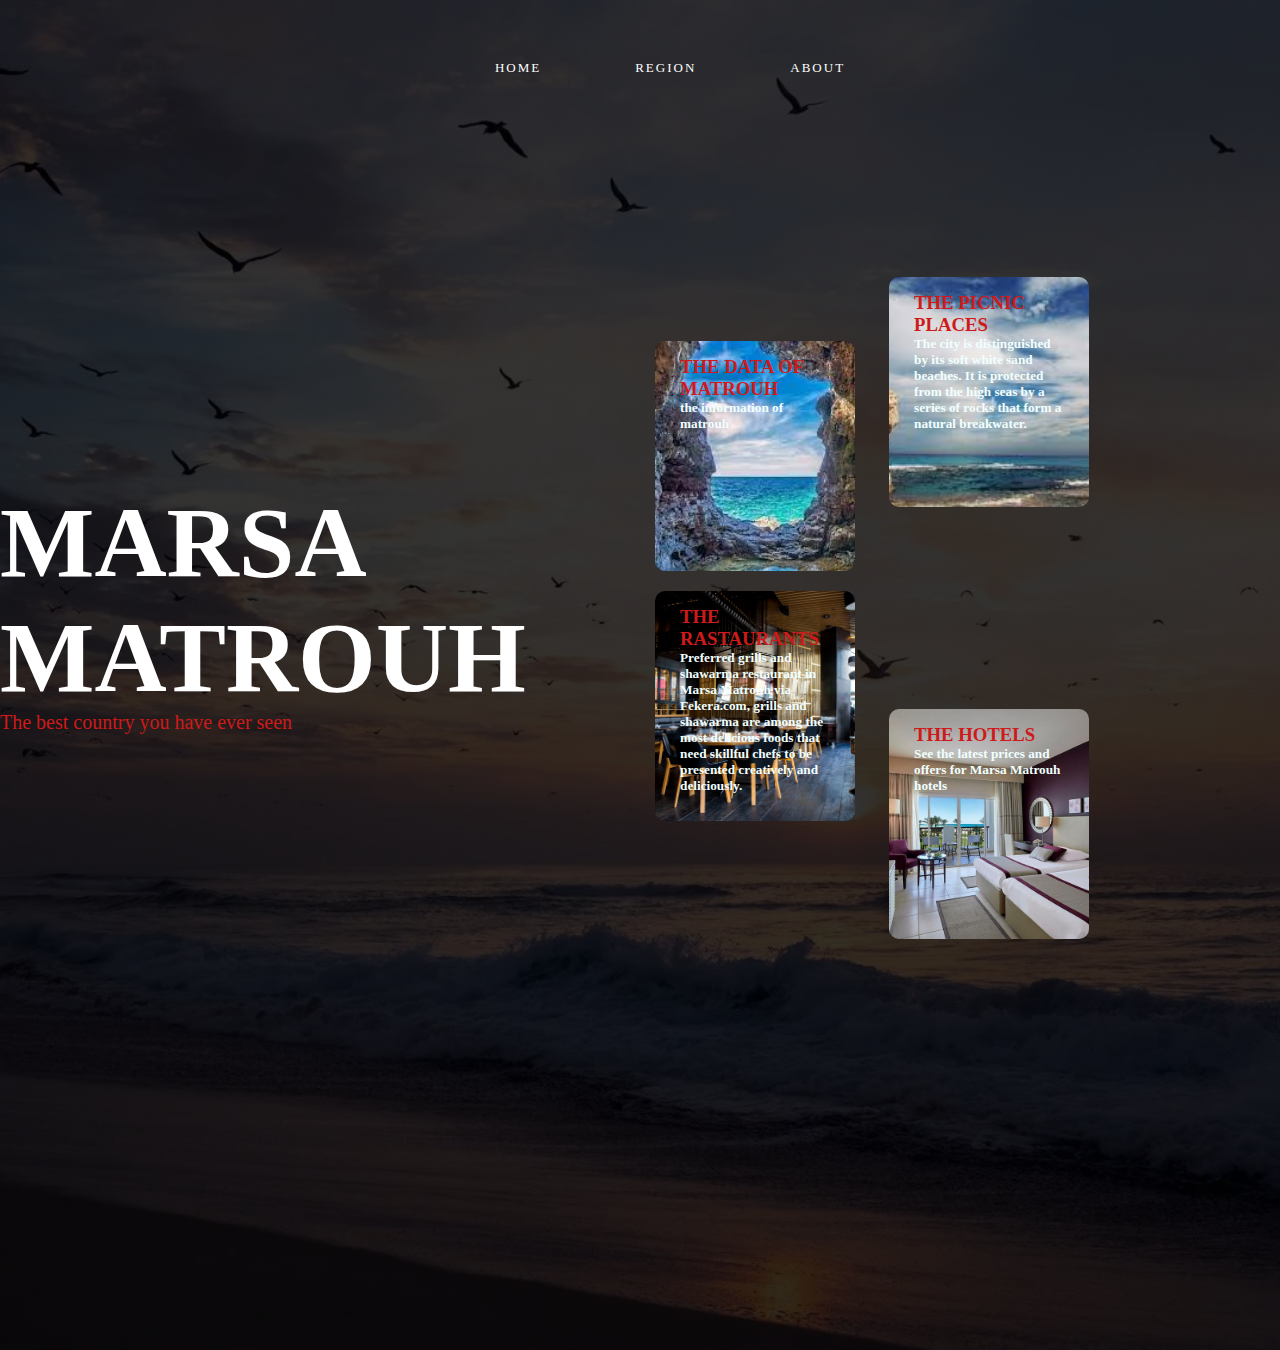
<file: about.html>
<!doctype html>
<html>
    <head>
        <title>the beauty of matrouh</title>
        <meta charset="utf_8"/>
        <meta name="viewport" content="width=device-width, initial-scale=1.0" >
        <link rel="stylesheet" href="style.css">
        <script src="scipt.js"></script>
    </head>
    <body>
        <header>
            <div class=" vh_unit">
                <div class="navbar">
                    <!-- <img src="logo"  alt="photo" class="logo"> -->
                    <nav>
                        <ul>
                            <li><a href="">HOME</a></li>
                            <li><a href="">REGION</a></li>
                            <li><a href="">ABOUT</a></li>
                        </ul>
                    </nav>
                    <!-- <img src="icon"  alt="photo" class="photo_icon"> -->
                </div>
                <div class="row">
                    <div class="col">
                        <h1>MARSA MATROUH</h1>
                        <P>The best country you have ever seen</P>

                    </div>
                    <div class="col">
                            <div class=" card card1" onclick=location.href='index.Html' ><a href="index.Html" style="text-decoration: none;">
                            <h3>THE DATA OF MATROUH</h3>
                            <P><h5>the information of matrouh </h5></P></a>
                        </div>
                        <div class=" card card2" onclick="location.href='pinic.Html'" ><a href="pinic.html" style="text-decoration: none;">
                            <h3>THE PICNIC PLACES</h3>
                            <p><h5>The city is distinguished by its soft white sand beaches.
                                 It is protected from the high seas by a series of rocks 
                                 that form a natural breakwater.
                           </h5> </p></a>
                        </div>
                       <div  class=" card card3" onclick=location.href='res.Html' > <a href="res.html" style="text-decoration: none;"> <h3>THE RASTAURANTS</h3>
                            <p><h5>Preferred grills and shawarma restaurant in Marsa Matrouh via Fekera.com,
                                 grills and shawarma are among the most delicious foods that need skillful 
                                 chefs to be presented creatively and deliciously.</h5></p>
                                 </a>
                        </div>
                        <div  class="card card4" onclick=location.href='hotels.Html' ><a href="hotels.html" style="text-decoration: none;">
                            <h3 >THE HOTELS</h3>
                            <p><h5>See the latest prices and offers for Marsa Matrouh hotels</h5></p>
                            </a>
                        </div>
                </div>
                </div>
            </div>
        </header>
    </body>
</html>
</file>
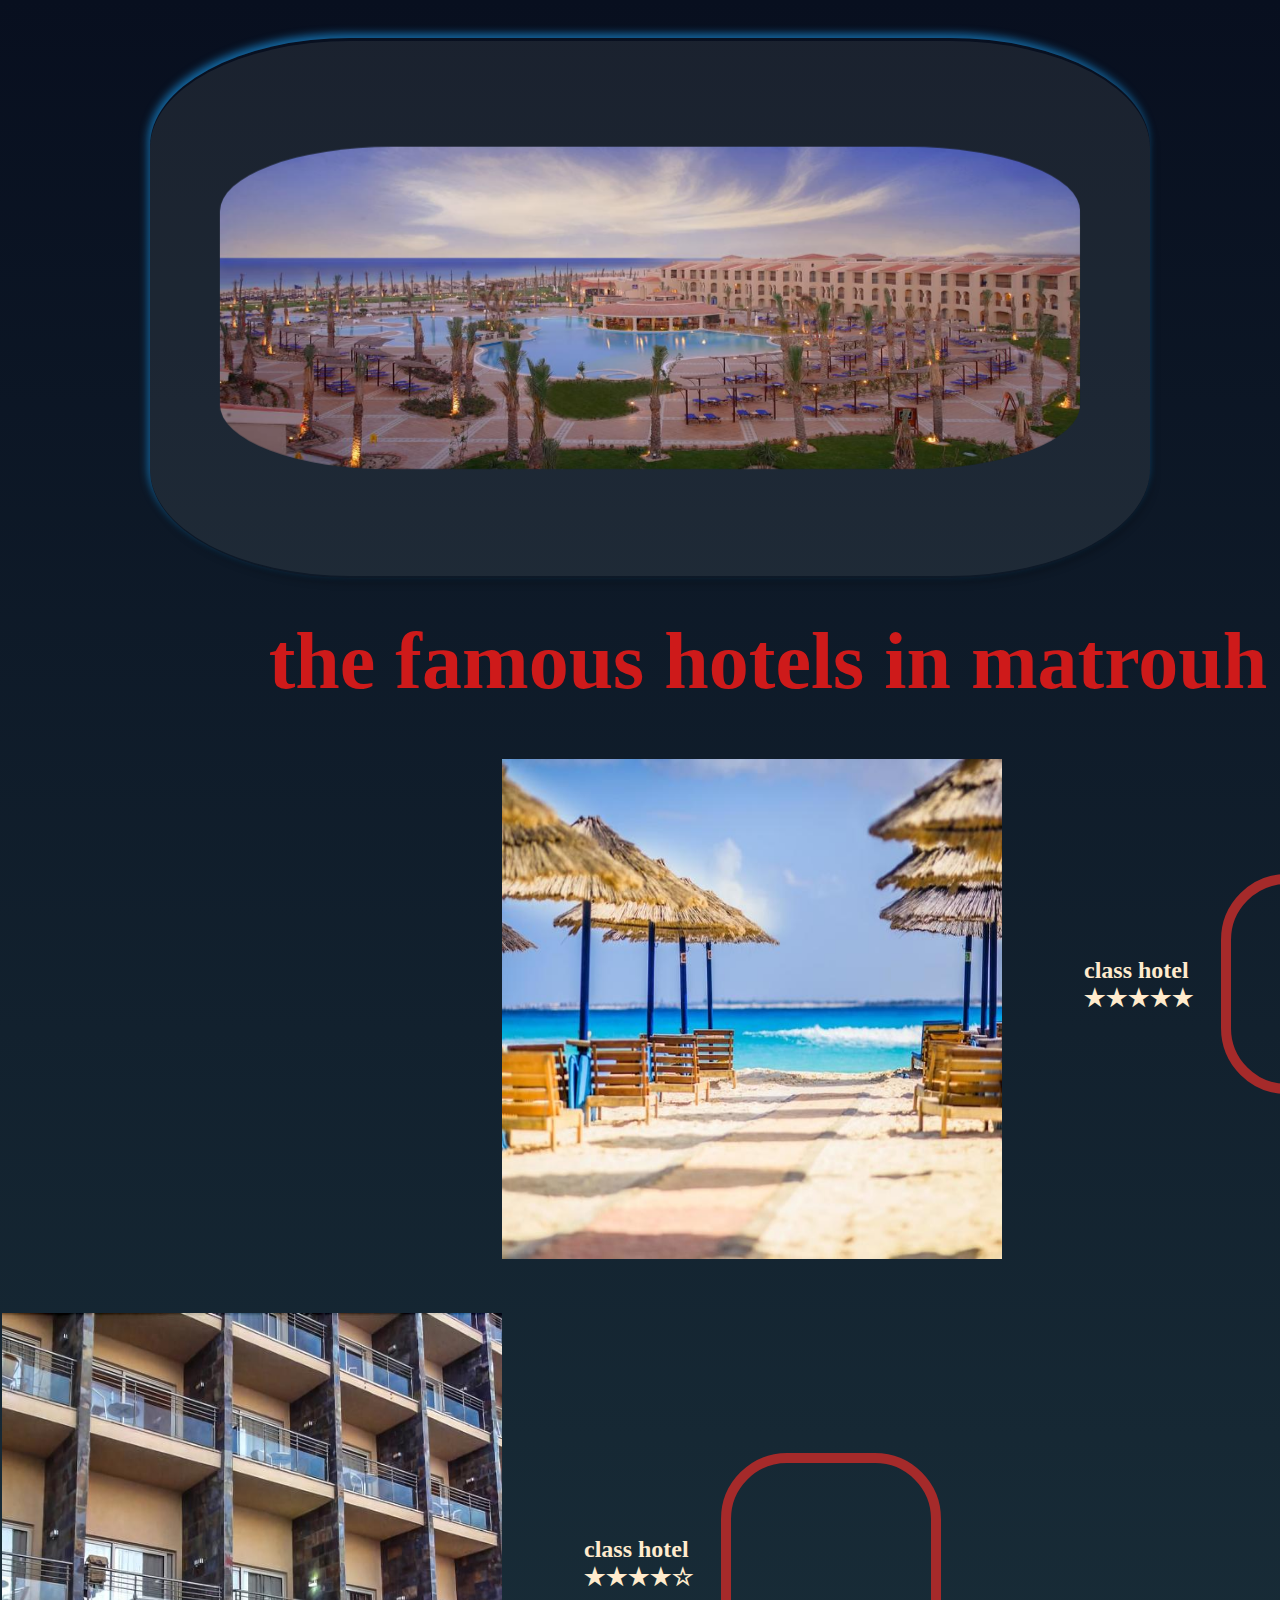
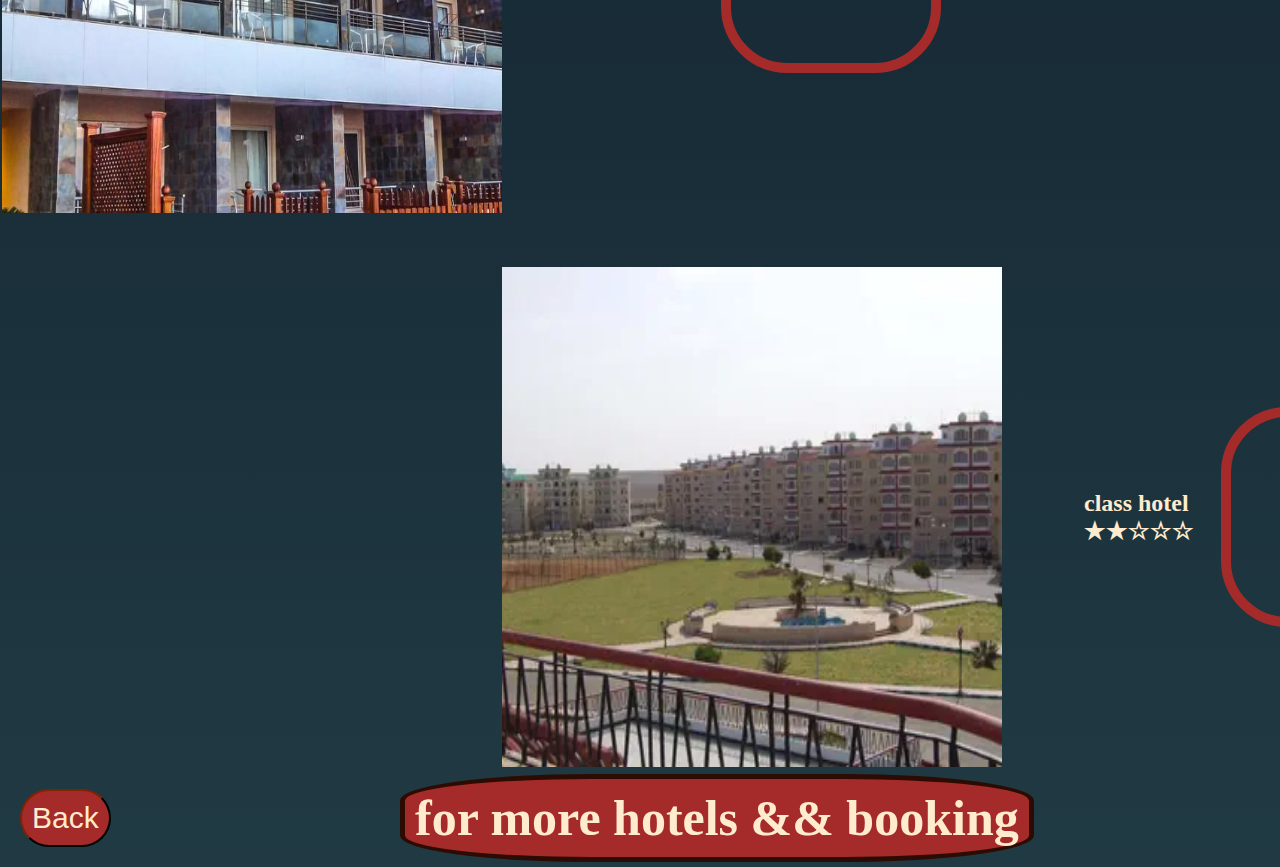
<file: hotels.html>
<!doctype html>
<html>
    <head>
        <title>the beauty of matrouh</title>
        <meta charset="utf_8"/>
        <meta name="viewport" content="width=device-width, initial-scale=1.0" >
        <link rel="stylesheet" href="style.css">
    </head>
    <body>
        <div class="f">
            <br/>
            <div class="sndok">
                <div class="bg"></div>
                <img src="fon.jpg" alt="photo" class="sora" >
            </div>
            <script src="./title.js"></script>
            <script>VanillaTilt.init(document.querySelector(".sndok"), {
                max: 25,
                speed: 400,
            });
            VanillaTilt.init(document.querySelectorAll(".your-element"));</script>
            <br/>  
        <p><h1 style="color:rgb(206, 26, 26) ; text-align:center ; font-size:500%;">the famous hotels in matrouh</h1></p>
        <!-- <p><h2 style="color:rgb(112, 11, 73); font-size: 200%;">Carols beau rivage hotels:</h2></p> -->
        <table>
            <thead>
                <tr>
                    <td>
                        <div class="info"style="margin-top:50px ;">
                         <img src="carols.jpg" alt="matrouh_2" />
                         <div class="caption">
                             <div class="contain">
                                 <p style="font-size: 50px; color: red;">Carols beau rivage </p><br/>
                         <h2>Just a short drive from Ageeba Beach,
                            Carols Beau Rivage Matrouh features an indoor and an outdoor pool as well
                             as a spa with a sauna. It has exclusive access to a secluded beach.</h2>
                             </div>
                         </div>
                        </div> 
                        </td>
                    <td><h2 style="color:blanchedalmond;">class hotel <br/>&#9733;&#9733;&#9733;&#9733;&#9733;</h2></td>
                    <td>
                        <div class="map1">
                        <iframe src="https://www.google.com/maps/embed?pb=!1m18!1m12!1m3!1d3405.7631717447753!2d27.066637984852488!3d31.393093081411784!2m3!1f0!2f0!3f0!3m2!1i1024!2i768!4f13.1!3m3!1m2!1s0x146206a654f8b583%3A0x2e03dad663544d4b!2z2YHZhtiv2YIg2YPYp9ix2YjZhNiyINio2YjYsdmK2YHYp9is!5e0!3m2!1sar!2seg!4v1651874798001!5m2!1sar!2seg"></iframe> 
                    </div>
                    </td>
              <!-- <td><h2 style="color:rgb(112, 11, 73)">Just a short drive from Ageeba Beach,
                         Carols Beau Rivage Matrouh features an indoor and an outdoor pool as well
                          as a spa with a sauna. It has exclusive access to a secluded beach. </h2></td>  -->
                </tr>
            </thead>
        </table>
         <!-- <p><h2 style="color:rgb(112, 11, 73); font-size: 200%;">Beau site belle vue hotel:</h2></p>  -->
        <table>
            <thead>
                <tr>
                    <td>
                    <div class="info" style="margin: 50px 80px 50px 0px;">
                    <img src="beau.jpg" alt="matrouh_2" />
                    <div class="caption">
                        <div class="contain">
                            <p style="font-size: 50px; color: red;">Beau site belle vue:</p><br/>
                               <h2> When you stay at Beau Site Belle Vue Marsa Matruh in Marsa Matruh,
                                you'll be on the beach and within a 5-minute drive of Marsa Matruh Beach. Featured amenities include
                                 complimentary newspapers in the lobby, dry cleaning/laundry services, and a 24-hour front desk.
                                  A roundtrip airport shuttle is complimentary (available 24 hours).</h2>
                            </div>
                        </div>
                    </div>
                    </td>
                    <td><h2 style="color:blanchedalmond;">class hotel <br/>&#9733;&#9733;&#9733;&#9733;&#9734;</h2></td>
                    <td>
                        <div class="map1">
                            <iframe src="https://www.google.com/maps/embed?pb=!1m18!1m12!1m3!1d3406.8999118889838!2d27.223813085776932!3d31.361741062097668!2m3!1f0!2f0!3f0!3m2!1i1024!2i768!4f13.1!3m3!1m2!1s0x1461fed6392aa53b%3A0xb2cf3d0033da5c05!2z2YHZhtiv2YIg2KjZitmEINmB2Ygg2YXYsdiz2Ykg2YXYt9ix2YjYrQ!5e0!3m2!1sar!2seg!4v1651876682583!5m2!1sar!2seg"></iframe>
                    </div>
                    </td>
                    <!-- <td><h2 style="color:rgb(112, 11, 73)">When you stay at Beau Site Belle Vue Marsa Matruh in Marsa Matruh,
                         you'll be on the beach and within a 5-minute drive of Marsa Matruh Beach. Featured amenities include
                          complimentary newspapers in the lobby, dry cleaning/laundry services, and a 24-hour front desk.
                           A roundtrip airport shuttle is complimentary (available 24 hours).  </h2></td>  -->
                </tr>
            </thead>
        </table>
        <!-- <p><h2 style="color:rgb(112, 11, 73);font-size: 200%;">El obayed apartments armed forces :</h2></p> -->
        <table>
            <thead>
                <tr>
                    <td> 
                    <div class="info">
                    <img src="el obayed.jpg" alt="matrouh_2" width="500 " height="300 " />
                    <div class="caption">
                        <div class="contain">
                            <p style="font-size: 50px; color: red;">El obayed apartments :</p> <br/>
                  <h2>When you stay at this aparthotel in Marsa Matruh,
                    you'll be near the beach and steps from Ubayyad Beach. Self parking (subject to charges)
                     is available onsite</h2>
                        </div>
                    </div>
                </div>
            </td>
                    <td><h2 style="color:blanchedalmond;">class hotel <br/>&#9733;&#9733;&#9734;&#9734;&#9734;</h2></td>
                    <td>
                        <div class="map1">
                            <iframe src="https://www.google.com/maps/embed?pb=!1m18!1m12!1m3!1d3405.8932392667734!2d27.06789448577605!3d31.38950716073487!2m3!1f0!2f0!3f0!3m2!1i1024!2i768!4f13.1!3m3!1m2!1s0x1462041d6cc33ce3%3A0x22a3c58c4cdf6c18!2z2YHZhtiv2YIg2KfZhNin2KjZiti2INmE2YTZgtmI2KfYqiDYp9mE2YXYs9mE2K3YqQ!5e0!3m2!1sar!2seg!4v1651877097364!5m2!1sar!2seg" ></iframe>
                    </div>
                    </td>
                    <!-- <td><h2 style="color:rgb(112, 11, 73)">When you stay at this aparthotel in Marsa Matruh,
                         you'll be near the beach and steps from Ubayyad Beach. Self parking (subject to charges)
                          is available onsite </h2></td>  -->
                </tr>
            </thead>
        </table>
        <a href="https://www.kayak.com/Mersa-Matruh-Hotels.53582.hotel.ksp?r9ck=iq&gclid=CjwKCAjwu_mSBhAYEiwA5BBmf6
        CoO3r8EsOtqYRFQsDHUhRbdIzdslaJztFzXDMUZC6cdeMZBDiM-hoCEXIQAvD_BwE" target="blank" title="click here">
        <h1 style="margin: 5px 0px 200px 400px; position: absolute; color:blanchedalmond; font-size: 50px; " class="pp">for more hotels && booking </h1></a>
        <button class="b1" ><a href="index.Html">Back</a></button>
    </div>
    </body>
</html>
</file>
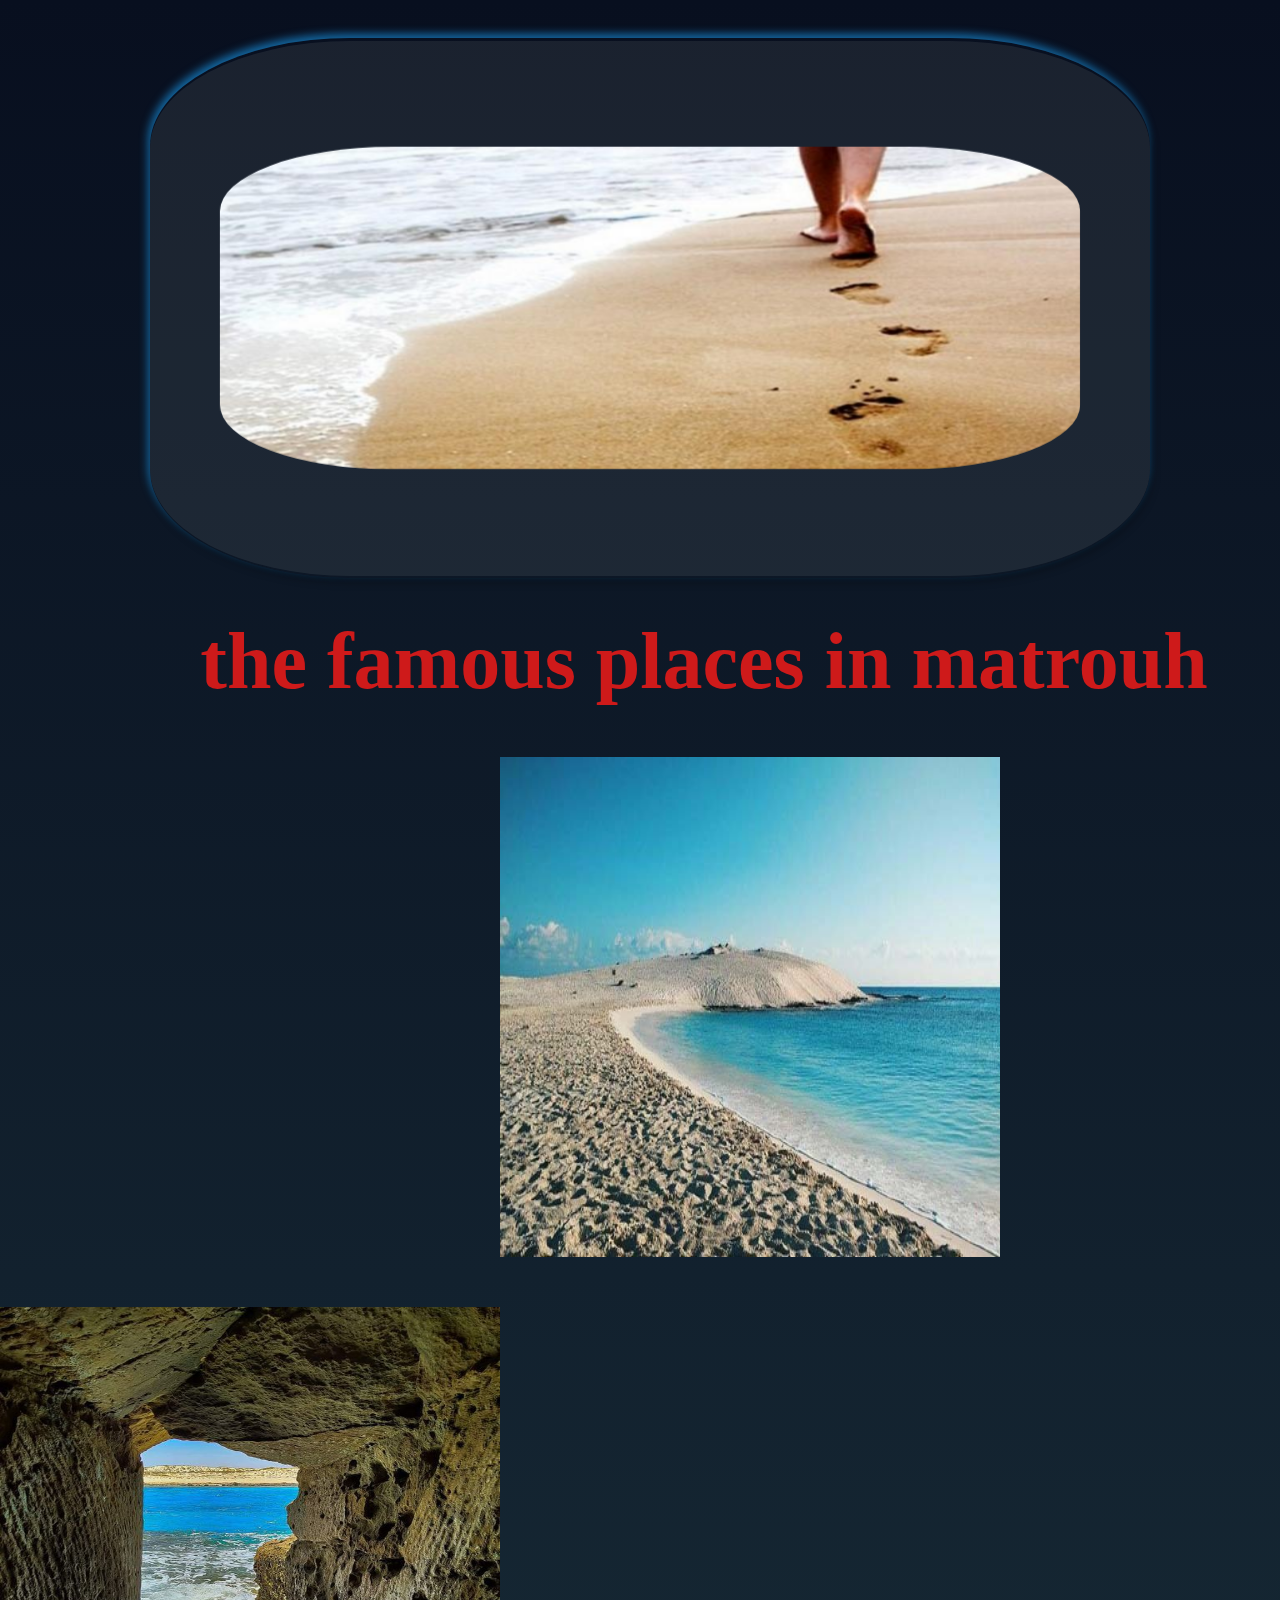
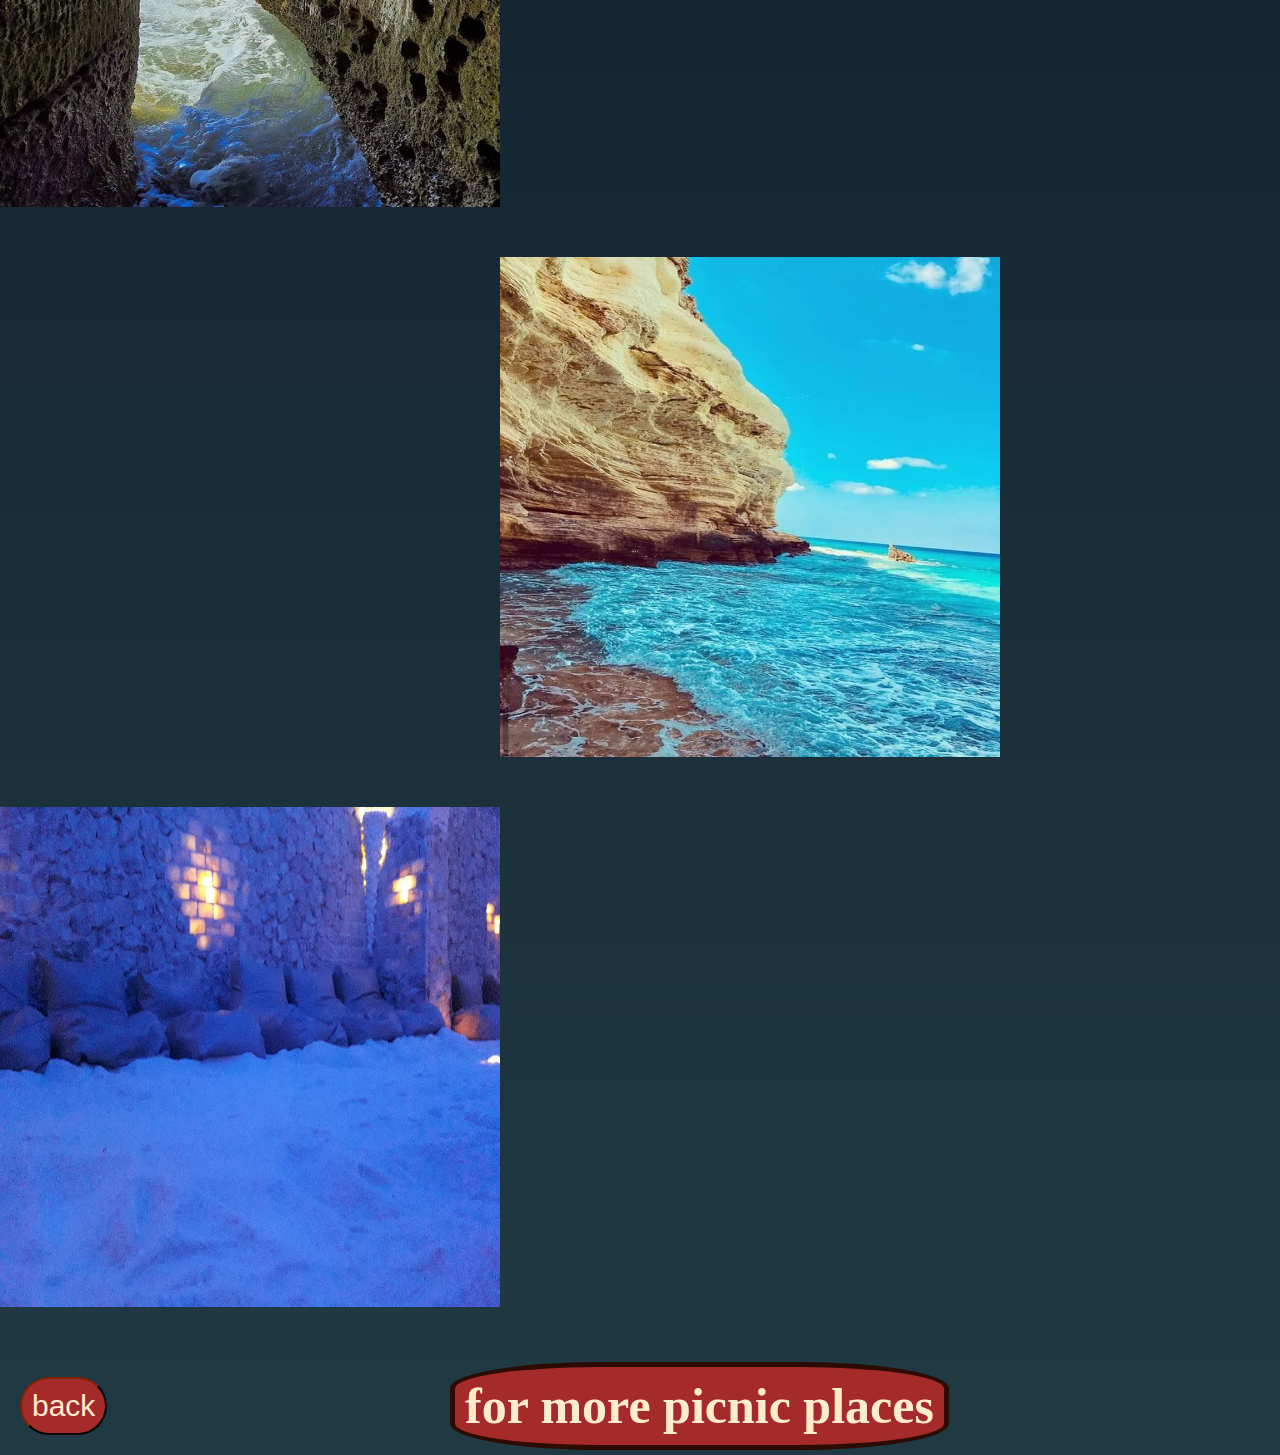
<file: pinic.html>
<!doctype html>
<html>
    <head>
        <title>the beauty of matrouh</title>
        <meta charset="utf_8"/>
        <meta name="viewport" content="width=device-width, initial-scale=1.0" >
        <link rel="stylesheet" href="style.css">
    </head>
    <body>
        <div class="d">
            <br/>
            <div class="sndok">
                <div class="bg"></div>
                <img src="mtr.jpeg" alt="photo" class="sora" >
            </div>
            <script src="./title.js"></script>
            <script>VanillaTilt.init(document.querySelector(".sndok"), {
                max: 25,
                speed: 400,
            });
            
            //It also supports NodeList
            VanillaTilt.init(document.querySelectorAll(".your-element"));</script>
            <br/>
        <p><h1 style="color:rgb(206, 26, 26) ; text-align:center ; font-size:500%;">the famous places in matrouh</h1></p>
<!-- <p><h2 style="color:rgb(11, 97, 112); font-size: 200%;"> El lagoon beach :</h2></p> -->
      
                      <div class="info" style="margin-top:50px ;">
                       <img src="lagoona.jpg" alt="matrouh_2" width="500 " height="300 " />
                       <div class="caption">
                           <div class="contain">
                               <p style="font-size: 50px; color: red;"> El lagoon beach :</p><br/>
              <h2>El Gouna Beach is on the Mediterranean shore in the city of Marsa Matrouh, and it is characterized by a blue area and
                   a stretch of soft white sand, nice, general activities in the fun water activities such as swimming, diving, snorkeling, sports,
                    socks, etc., and you will have the opportunity to see the fish swimming between your feet from the severity of the clarity of its waters.</h2>
                           </div>
                       </div>
                    </div>
                    </td>
                  <!-- <td><h2 style="color:rgb(11, 97, 112)"> El Gouna Beach is on the Mediterranean shore in the city of Marsa Matrouh, and it is characterized by a blue area and a stretch of soft white sand, nice, general activities in the fun water activities such as swimming, diving, snorkeling, sports, socks, etc., and you will have the opportunity to see the fish swimming between your feet from the severity of the clarity of its waters.</h2></td> -->
      <!-- <p><h2 style="color:rgb(11, 97, 112); font-size: 200%;">Cleopatra bath :</h2></p> -->
             <div class="info"style="margin: 50px 80px 50px 0px;">
                 <img src="celobatra.jpg" alt="matrouh_2" width="500 " height="300 " />
                 <div class="caption">
                     <div class="contain">
                         <p style="font-size: 50px; color: red;">Cleopatra bath :</p><br/>
       <h2>Queen Cleopatra had a palace there that overlooked her basins, known today as Cleopatra Beach. The sky is bright blue, the sand bright white, the sea perfect
        , and there's not a soul on the beach. Believed to be the bathing place of Cleopatra and Marcus Antonius; Cleopatra Beach sits about a 14km drive north-west of 
        Marsa Matrouh around the bay’s thin tentacle of land. The sea here is an exquisite turquoise hue, 
        and the rock formations are worth a look.</h2>
                     </div>
                 </div>
                </div>
      <!-- <p><h2 style="color:rgb(11, 97, 112); font-size: 200%;">Agiba beach :</h2></p> -->
      <div class="info">
                 <img src="ageeba.jpg" alt="matrouh_2" width="500 " height="300 " /> 
                 <div class="caption">
                     <div class="contain">
                         <p style="font-size: 50px; color: red;">Agiba beach :</p><br/>
              <h2>Agiba Beach gets its name from the Arabic for “miracle”. It lies on Egypt’s Mediterranean Sea coast just west of 
              the town of Marsa Matrouh.
               Set back in a small cove, the near white sands are trapped between cliffs on all sides. In fact, access to the beach is via a footpath down from 
               the clifftop, making it unsuitable 
               for very young children and those with movement issues. A small café at the top of the cliff offers refreshments. It is one of the few facilities
                beyond deck chairs and parasols. 
               It’s usually open between June and October, when the beach is at its busiest</h2>
                     </div>
                 </div>
                </div>
                <!-- <h2 style="color:rgb(11, 97, 112)">Agiba Beach gets its name from the Arabic for “miracle”. It lies on Egypt’s Mediterranean Sea coast just west of 
                    the town of Marsa Matrouh.
                     Set back in a small cove, the near white sands are trapped between cliffs on all sides. In fact, access to the beach is via a footpath down from 
                     the clifftop, making it unsuitable 
                     for very young children and those with movement issues. A small café at the top of the cliff offers refreshments. It is one of the few facilities
                      beyond deck chairs and parasols. 
                     It’s usually open between June and October, when the beach is at its busiest </h2> -->
    <!-- <p><h2 style="color:rgb(11, 97, 112); font-size: 200%;">salt cave  :</h2></p> -->
              <div class="info"style="margin: 50px 80px 50px 0px;">
                <img src="salt cave.jpg" alt="matrouh_2" width="400 " height="200 " />
              <div class="caption">
                  <div class="contain">
                      <p style="font-size: 50px; color: red;">salt cave</p><br/>
         <h2>
            First time for me to visit. Located at Beau Site street in Matrouh.It is amazing from inside where you see a man built salt cave brought from Siwa oasis.
            You may bury your feet or bury your full body in sand. The atmosphere inside is vey relaxing with light music in the background. It was a great and different experience .  
         </h2>
                  </div>
              </div>
        </div>
        <!-- <div class="clock">
          <div class="display">11:10:05 AM</div>
        </div> -->
                <!-- <h2 style="color:rgb(11, 97, 112)"> First time for me to visit. Located at Beau Site street in Matrouh.It is amazing from inside where you see a man built salt cave brought from Siwa oasis.
                     You may bury your feet or bury your full body in sand. The atmosphere inside is vey relaxing with light music in the background. It was a great and different experience .</h2> -->
     <a href="https://www.tripadvisor.com/Attractions-g424910-Activities-Mersa_Matruh_Matrouh_Governorate.html" target="blank" title="click here"><h1 style="margin: 5px 0px 100px 450px;  position:absolute; color:blanchedalmond; font-size: 50px;" class="pp">for more picnic places</h1></a> 
    <button class="b1" ><a href=" index.Html" >back</a></button>
    <!-- <button class="b2" ><a href="res.html">Next</a></button> -->
        </div>
</html>
</file>
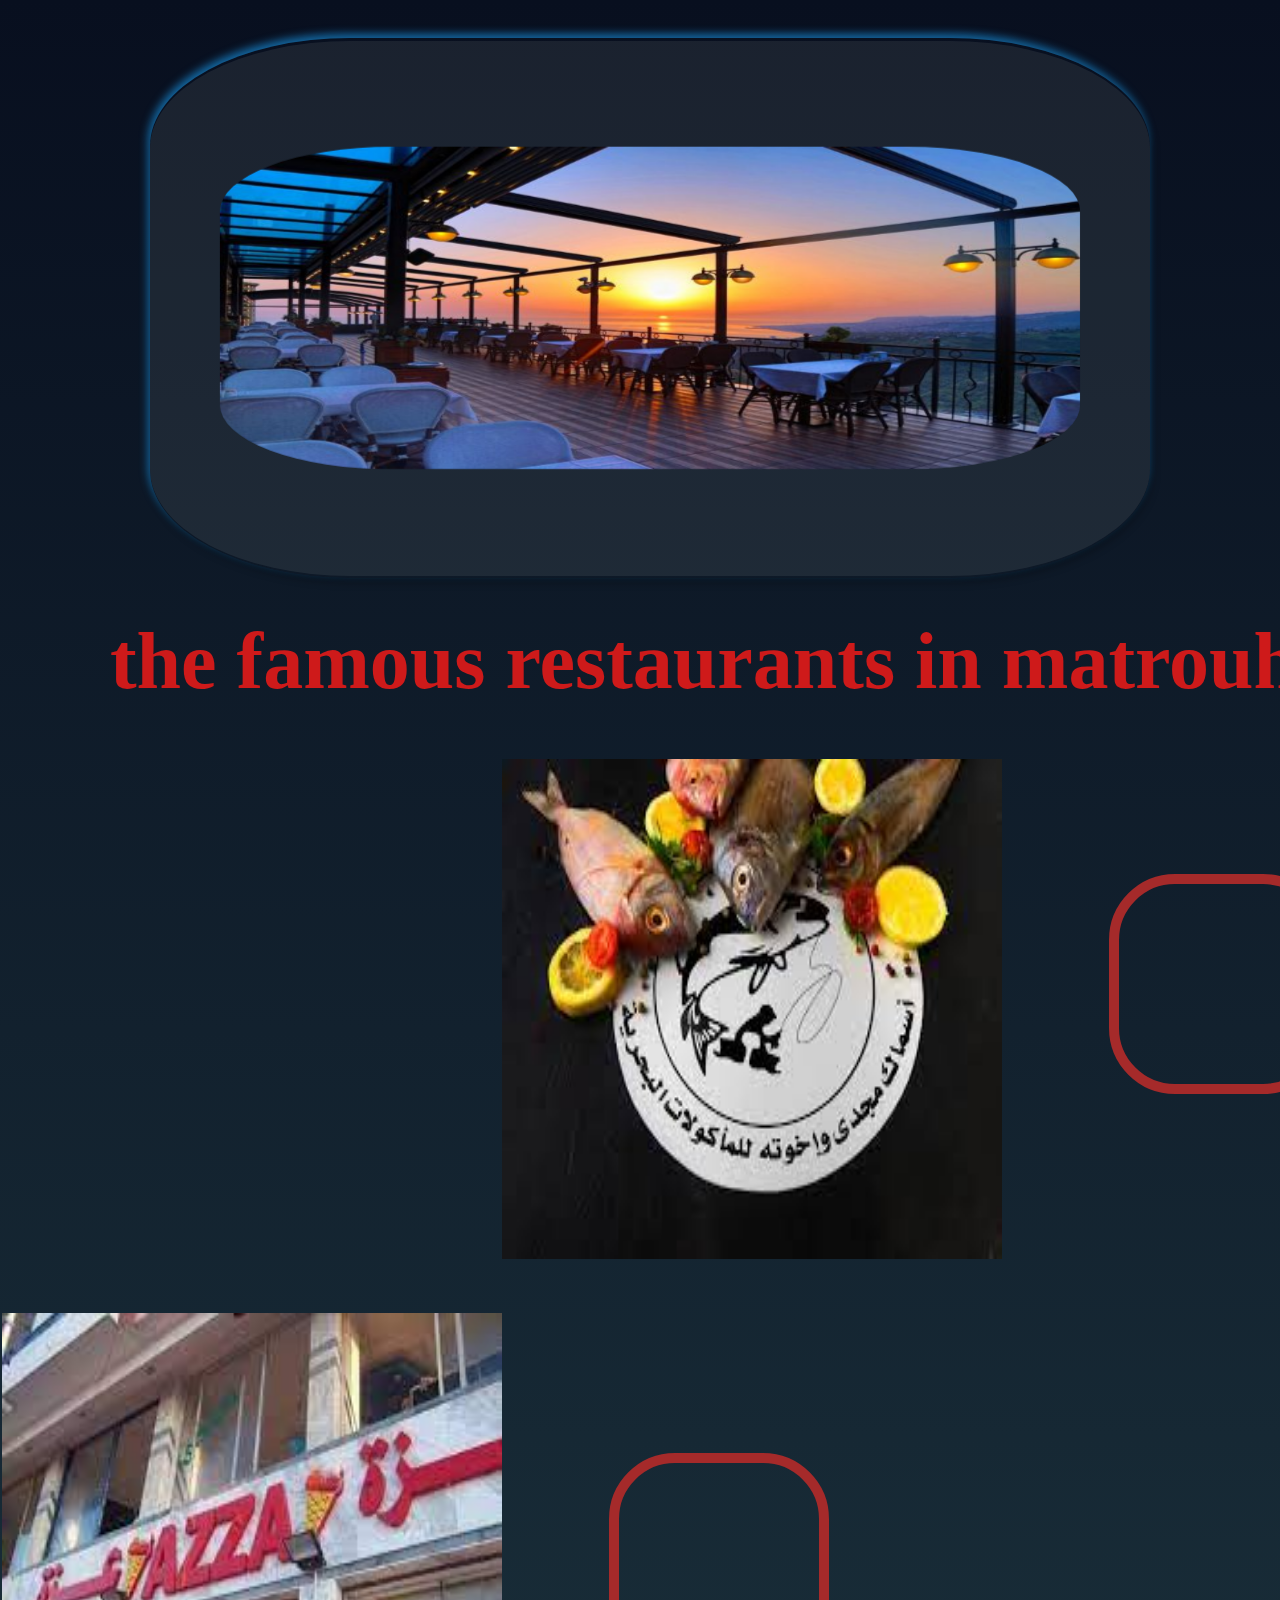
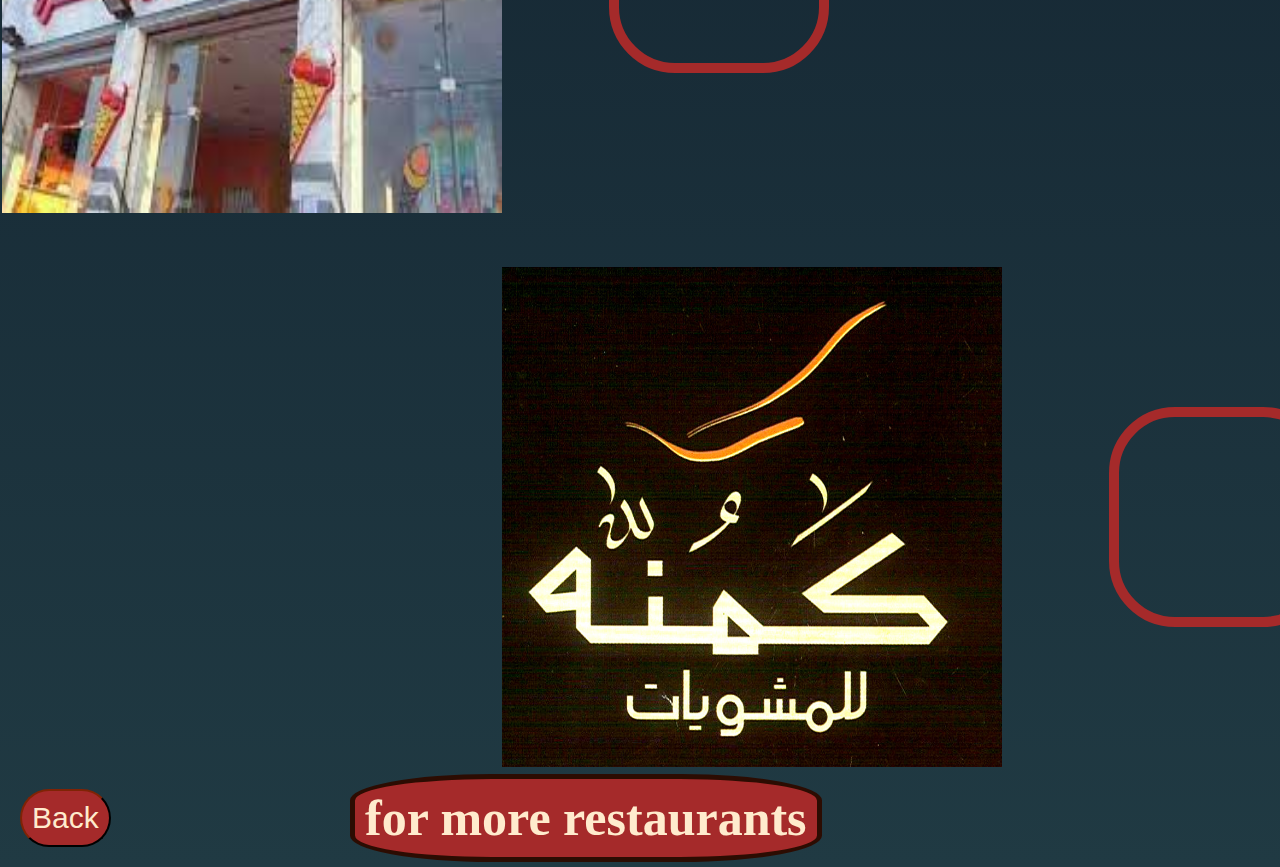
<file: res.html>
<!doctype html>
<html>
    <head>
        <title>the beauty of matrouh</title>
        <meta charset="utf_8"/>
        <meta name="viewport" content="width=device-width, initial-scale=1.0" >
        <link rel="stylesheet" href="style.css">
    </head>
        <body>
            <div class="t">
                <br/>
                <div class="sndok">
                    <div class="bg"></div>
                    <img src="mt.jpg" alt="photo" class="sora" >
                </div>
                <script src="./title.js"></script>
                <script>VanillaTilt.init(document.querySelector(".sndok"), {
                    max: 25,
                    speed: 400,
                });
                
                VanillaTilt.init(document.querySelectorAll(".your-element"));</script>
                <br/>
        <p><h1 style="color:rgb(206, 26, 26) ; text-align:center ; font-size:500%;">the famous restaurants in matrouh</h1></p>
            <!-- <p><h2 style="color:rgb(112, 11, 73); font-size: 200%;">Magdy w akhwath:</h2></p> -->
            <table>
                <thead>
                    <tr>
                        <td>
    <div class="info "style="margin-top:50px ;">
                 <img src="magdy.jfif" alt="matrouh_2" width="500 " height="300 " />
<div class="caption">
    <div class="contain">
        <p style ="font-size: 50px; color: red;">Magdy w akhwath:</p><br/>
<h2>serves delicious seafood</h2>
    </div>
</div>


    </div>
                        </td>
                            <td>
                                <div class="map1">
                                    <iframe src="https://www.google.com/maps/embed?pb=!1m18!1m12!1m3!1d3407.2114197255214!2d27.242541785777174!3d31.353144562519304!2m3!1f0!2f0!3f0!3m2!1i1024!2i768!4f13.1!3m3!1m2!1s0x1461fecba776ec9b%3A0x2f612289a12253cf!2z2YXYt9i52YUg2YXYrNiv2Ykg2YTZhNmF2KfZg9mI2YTYp9iqINin2YTYqNit2LHZitmH!5e0!3m2!1sar!2seg!4v1651877789557!5m2!1sar!2seg" ></iframe>   
                            </div>
                            </td>
                        </td>
                    </tr>
                </thead>
            </table>
                <!-- <h2 style="color:rgb(112, 11, 73)"> serves delicious seafood</h2>
            </tr>
        </thead>
    </table> -->
    <!-- <p><h2 style="color:rgb(112, 11, 73); font-size: 200%;">azza ice_cream</h2></p> -->
    <!-- <table>
        <thead>
            <tr> -->
                <table>
                    <thead>
                        <tr>
                            <td>
                <div class="info"style="margin: 50px 80px 50px 0px;" >
                 <img src="azza.jfif" alt="matrouh_2" width="500 " height="300 " />
<div class="caption">
    <div class="contain">
<p style ="font-size: 50px; color: red;" >azza ice_cream :</p><br/>
<h2> sevess delicious ice_cream</h2>
    </div>
</div>
                </div>
                            </td>
                            <td>
                                <div class="map1">
                                    <iframe src="https://www.google.com/maps/embed?pb=!1m18!1m12!1m3!1d3406.9906453525314!2d27.22615118577697!3d31.359237362220465!2m3!1f0!2f0!3f0!3m2!1i1024!2i768!4f13.1!3m3!1m2!1s0x1461ff30f91eaa45%3A0xbdbab542d3f2eb64!2z2LnYstipINii2YrYsyDZg9ix2YrZhQ!5e0!3m2!1sar!2seg!4v1651877958050!5m2!1sar!2seg" ></iframe>
                                </div> 
                            </td>
                        </tr>
                    </thead>
                </table>
                <!-- <h2 style="color:rgb(112, 11, 73)">  sevess delicious ice_cream</h2> -->
            <!-- </tr>
        </thead>
    </table> -->
    <!-- <p><h2 style="color:rgb(112, 11, 73);font-size: 200%;">Kamona :</h2></p> -->
    <!-- <table>
        <thead>
            <tr> -->
                <table>
                    <thead>
                        <tr>
                            <td>
                <div class="info">
                 <img src="kamana.jpg" alt="matrouh_2" width="500 " height="300 " />
                 <div class="caption">
                     <div class="contain">
                         <p style ="font-size: 50px; color: red;" >Kamona :</p><br/>
                         <h2>serves delicious grilled food</h2>

                     </div>
                 </div>
                </div>
                            </td>
                            <td>
                            <div class="map1">
                                <iframe src="https://www.google.com/maps/embed?pb=!1m18!1m12!1m3!1d3407.1553637583265!2d27.242333285777185!3d31.354691662443575!2m3!1f0!2f0!3f0!3m2!1i1024!2i768!4f13.1!3m3!1m2!1s0x1461fecbb8de0eed%3A0xbf66bfbdb75ac8e4!2za2Ftb25hIHJlc3RhdXJhbnQgLdmF2LfYudmFINmD2YXZhtmHINmE2YTZhdij2YPZiNmE2KfYqiDYp9mE2KjYr9mI2YrZhyDZiNin2YTZhdi02YjZitin2Ko!5e0!3m2!1sar!2seg!4v1651878094764!5m2!1sar!2seg"></iframe>
                            </div>
                            </td>
                        </tr>
                    </thead>
                </table>
                <!-- <h2 style="color:rgb(112, 11, 73)"> serves delicious grilled food</h2>
            </tr>
        </thead>
    </table> -->
    <a href="https://www.tripadvisor.com/Restaurants-g2625794-Matrouh_Governorate.html" target="blank" title="click here"><h1 style="margin: 5px 0px 100px 350px; position:absolute; color: blanchedalmond; font-size: 50px;" class="pp" >for more restaurants </h1></a>
    <button class="b1" ><a href="index.Html">Back</a></button>
    <!-- <button class="b2" ><a href="hotels.html">Next</a></button> -->
     </div>
    </body>
</html>
</file>
<file: style.css>
*{
    padding: 0;
    margin: 0;
}
.vh_unit{
    height: 150vh;
    width: 100%;
    background-image:linear-gradient(rgba(0, 0, 0, 0.788), rgba(0, 0, 0, 0.808)) ,url("ll.webp");
    background-size: cover;
    background-position: center;
    position: relative;
}

.box{
    margin: 20px 30px 10px 0px;
    padding: 30px 0px 30px 30px;
    border: 10 px;
}
.video{
    margin:0px 0px 0px 30px;
    padding: 10px;
    border-radius: 10px 70px;
    border: 10px ;
    border-color:brown;
    border-style: solid;
}
.p{ 
    color: rgb(209, 26, 26);
    margin: 0px;
    padding:30px;
    font-size: 50%;
    font-style:italic;
    font-weight: 100%;
}
.menu{
    display: flex;
    margin: 0px, 20px;
    padding: 30px;
}
div ul{
    text-align: center;
}
div ul li{
    margin: 14px 0px;
}
div ul:hover li a{
    opacity:0;
}
div ul li a{
    text-decoration: none;
    color: black;
    font-size: 20px;
    font-weight: 100px;
    font-family: 'Times New Roman', Times, serif;
    letter-spacing: 2px;
    background:blanchedalmond;
    padding: 6px 15px ;
    border-radius: 20px ;
    display :inline-block;
    transition: 0.5s;
    text-transform: uppercase;
}
div ul li a:hover{
    transform: scale(1.5);
    background: brown;
    opacity:1;
}
.vh_r{
    background:linear-gradient(#080f1f , #0f2027) ;
    height: 200%;
    width: 120%;
    background-size: cover;
    background-position: center;
    position:relative;

}
.d{
    background:linear-gradient(#080f1f , #203a43) ;
width: 110%;
}
.t{
    background:linear-gradient(#080f1f , #203a43) ;
    width: 110%;
}
.f{
    background:linear-gradient(#080f1f , #203a43) ;
    width: 120%;
}
.b1{
    text-decoration: none;
    padding: 10px;
    margin: 20px;
    border-radius: 30px;
    font-size: 30px;
    border-color: #2c0c02;
    background-color:brown;
    color: blanchedalmond;
}
.b1:hover{
color: blanchedalmond;
background-color:rgb(206,26,26) ;
transition: 0.5s;
transform: scale(1.5);
cursor: pointer;
}
/* .b2{
    padding: 20px;
    margin: 20px;
    border-radius: 30px;
    font-size: 30px;
    border-color: #2c0c02;
    background-color: brown;
    color: blanchedalmond;
    float:right;
    text-decoration: none;
}
.b2:hover{
    color:blanchedalmond;
background-color:rgb(206,26,26);
transition: 0.5s;
transform: scale(1.5);
cursor: pointer;
} */
button a{
    text-decoration: none;   
    color: blanchedalmond;
}
.navbar{
    height: 10%;
    display: flex;
    align-items: center;
}
nav{
    flex: 1;
    text-align: right;
}
nav ul li{
    list-style: none;
    display: inline-block;
    margin-left: 60px;

}
/* هنا فى حجات زياده عن اى ناف بار عشان مستخدماها قبل كده بطرق معينه مثل الاختفاء والظهور والالوان  */
nav ul li a{
    text-decoration: none;
    color:#fff;
    font-size: 13px;
    background: none;
    border-radius: 0;
    
}
nav ul:hover li a{
    opacity: 1;
}
nav ul li a:hover{
    background: none;
}
.row{
    display:flex;
    height: 70%;
    align-items:center;
}
.col{
    flex-basis: 50%;
}
h1{
    color: #fff;
    font-size: 100PX;
}
P{
    color:rgb(206,26,26);
    font-size: 20PX;
    line-height: 15px;

}
.card{ 
    width:200px;
    height:230px;
    display: inline-block;
    border-radius: 10px;
    padding: 15px 25px;
    box-sizing: border-box;
    cursor:pointer;
    margin:10px 15px;
    background-position: center;
    background-size: cover;
    transition: 0.5s;
     
}
.card1{
    background-image: url("card1.jfif");

}
.card2{
    background-image: url("card2.jfif");
}
.card3{
    background-image: url("card3.jfif");
}
.card4{
    background-image: url("jaz.jpg");
}
.card:hover{
    transform:translateY(-10px);
}
h3{
    color:rgb(206,26,26);
}
h5{
    color: azure;
}
.info{
    overflow: hidden;
    position: relative;
    height: 500px;
    width: 500px;
    margin: 0px 80px 0px 500px;
}
.info img{
    width: 100%;
    height: 100%;
    transition: 2s;
    /* border-radius: 30%;
    border: solid 5px;
    border-color: #2c0c02;
    padding: 10px;
    margin: 20px; */
}
.info .caption{
    position: absolute;
    top:150%;
    width: 100%;
    height: 100%;
    background: rgba(5, 3, 3, 0.534);
    transition: 0.7s;
    text-align: center;
}
.info .caption .contain{
    color:blanchedalmond;
    top: 20%;
    position: relative;

}
.info .caption .contain h2{
    margin:10px 0px 0px 0px;
    text-align: center;
}
.info:hover .caption{
    top: 0px;
}
.info:hover img{
    transform: scale(1.5);
}
.hang{
    margin: 20px 500px 55px 40px;
    border-radius: 70px 10px;
    border: solid 10px ;
    border-color: brown;
    padding: 10px 10px 10px 20px;
    position: relative;
}
.pp{
    border-radius: 30%;
    border: solid 5px;
    border-color:#2c0c02;
    background-color: brown;
    padding: 10px;
}
.slide{
    width: 1050px;
    height: 400px;
    margin:auto 50px;
    padding: 20px;
    border: 5px solid;
    border-color: brown;

}
.map1{
    /* position: relative;  */
     display: flex;
    margin: 10px 20px;
    padding: 5px;
    /* border: 5px solid; */
    /* border-radius: 30%;
    width: 200px;
    height: 200px; */
}
iframe{
    border: 10px solid;
    border-color:brown;
    border-radius: 30%;
    width: 200px;
    height: 200px;
}
.sndok{
    width: 1000px;
    height: 500px;
    position: center;
    align-items: center;
    justify-content: center;
    display: flex;
    /* background-image:linear-gradient(to right bottom )  ; */
    margin: 20px 150px;
    flex-direction:column ;
    text-align: center;
    box-shadow: 2px 4px 8px rgba(0, 0, 0, 0.3) , 
                -2px -4px 8px rgba(22, 116, 179, 0.932);
    border-radius: 20% ;
    padding: 20px 0px;
    transform: perspective(1000px);
    transform-style: preserve-3d;
    
}
 
.bg{
    position: absolute;
    background-color: #c5cec67c;
    width: 1000px;
    height: 535px;
    opacity: 0.2;
    border-radius: 20%;
}

 .sora{
      width: 800px;
      height: 300px;
      margin: 30px 0px;
      position:  relative;
      z-index: 10;
      border-radius: 20%;
      transform: translateZ(70px); 
      /* for 3d show */
 }
</file>
